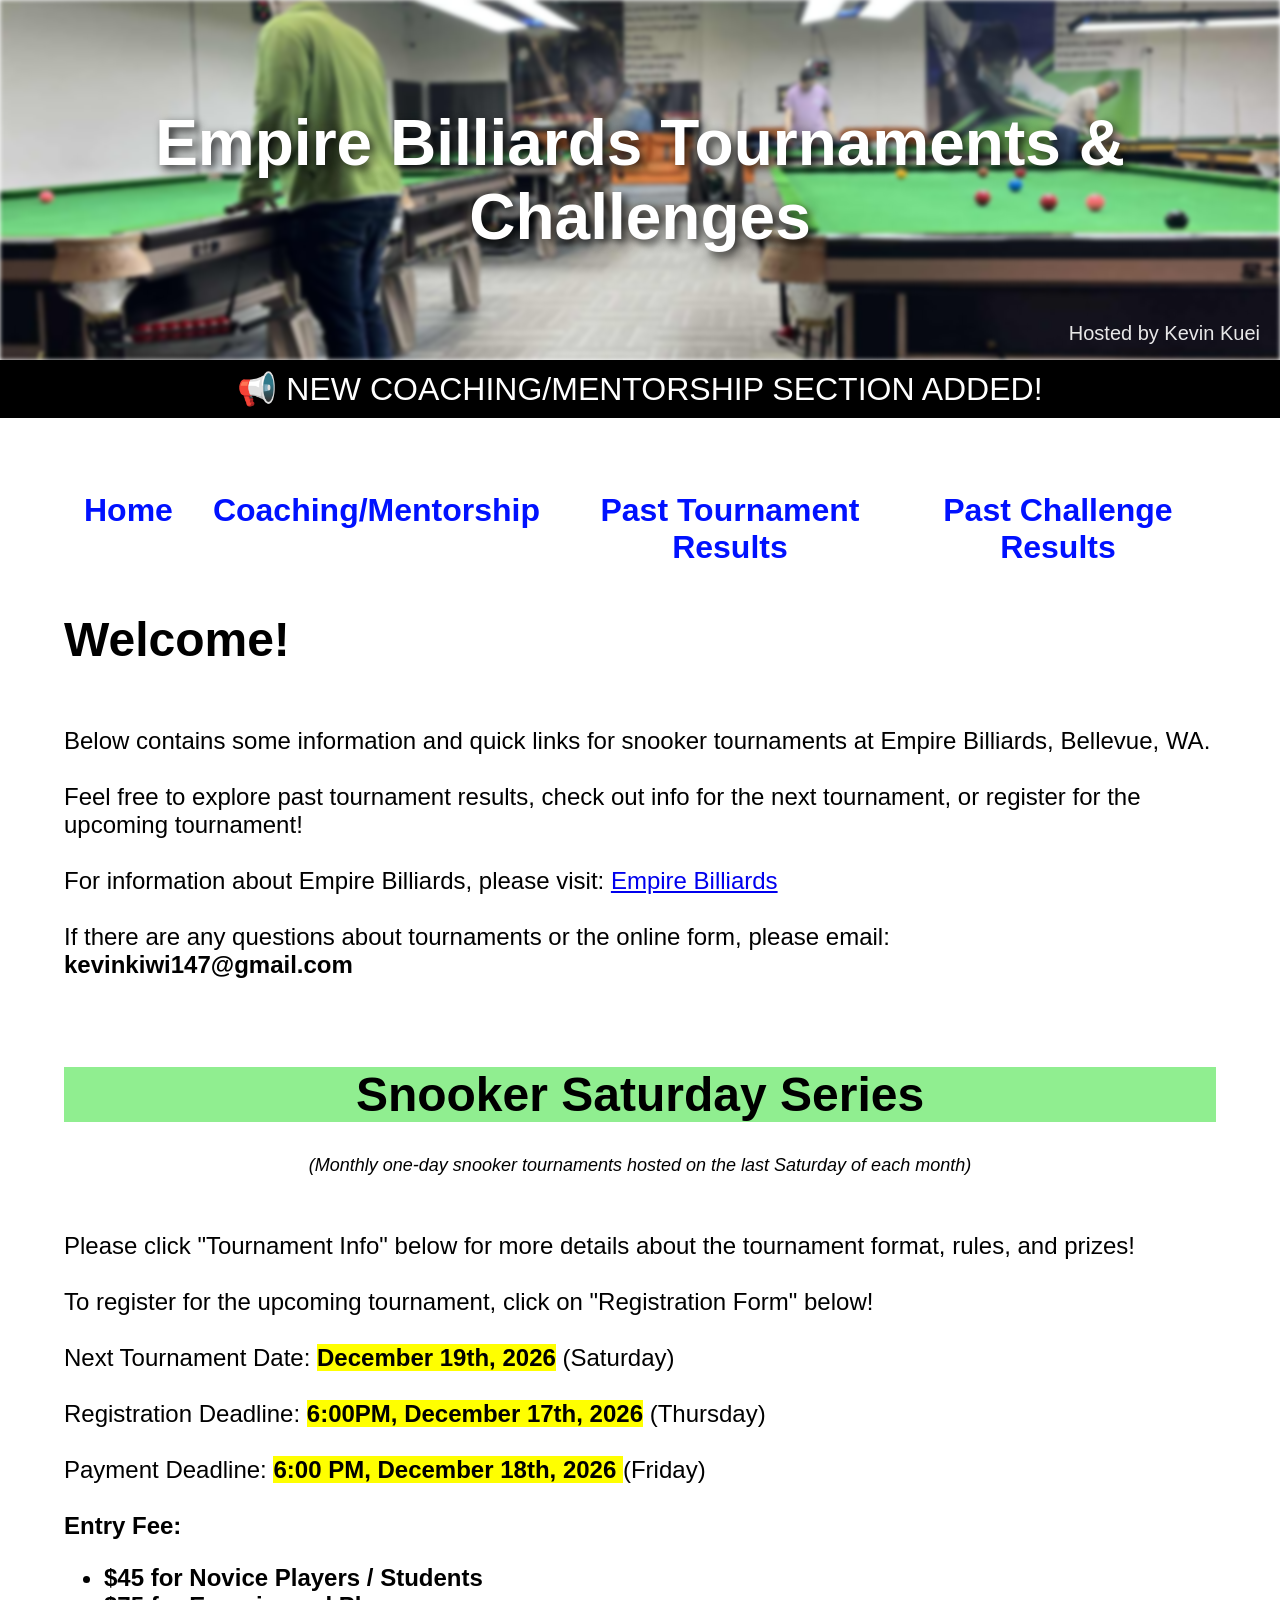
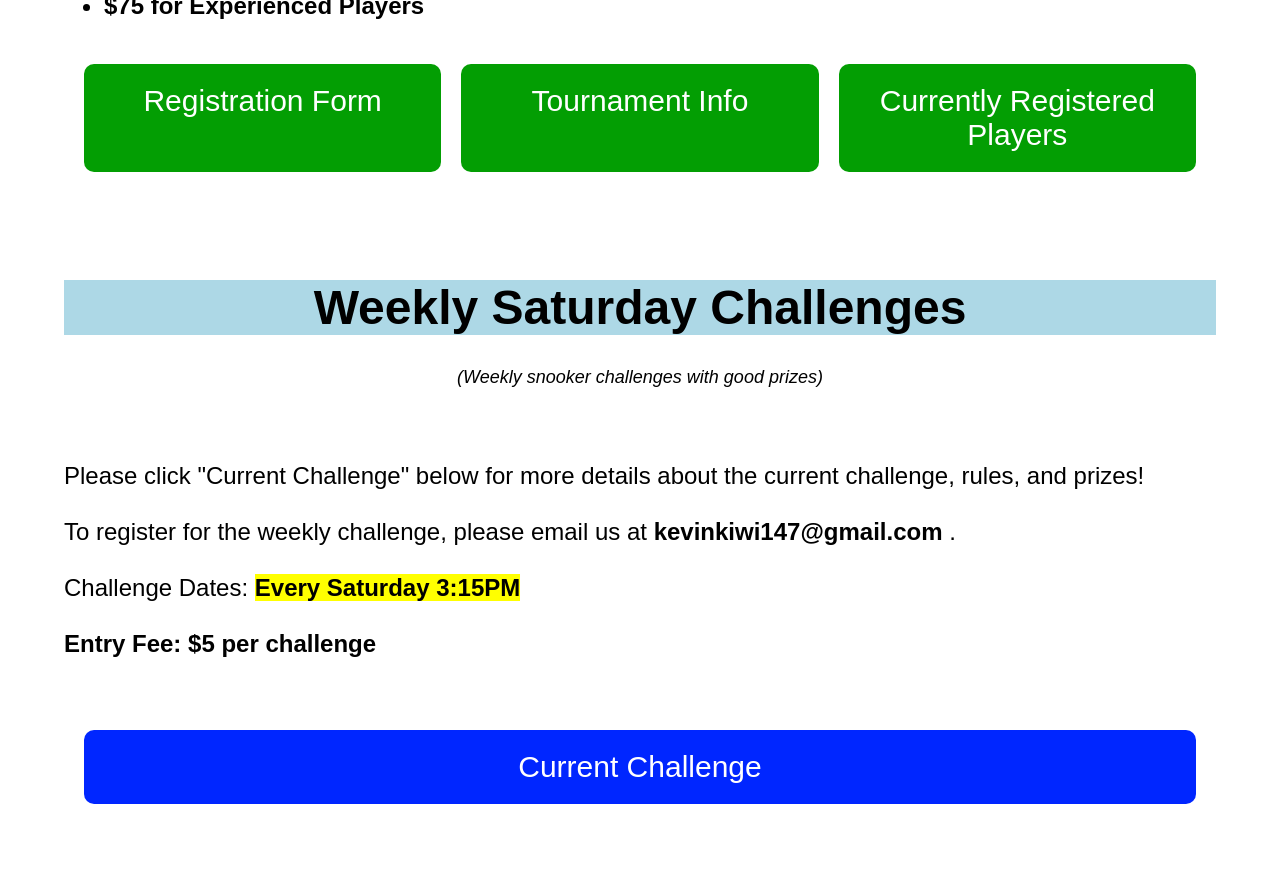
<file: index.html>
<!DOCTYPE html>
<html>
  <head>
    <title>EB Snooker Tournaments</title>
    <link rel="stylesheet" href="style.css">
    <meta name="viewport" content="width=device-width, initial-scale=1.0">
  </head>
  <body>

    <!-- Top Banner -->
    <header>
      <div class="banner-title">
        Empire Billiards Tournaments & Challenges
      </div>
      
      <div class="banner-host">
        Hosted by Kevin Kuei
      </div>
    </header>
    
    <div class="announcement-bar">
      <div class="announcement-text">
        📢 NEW COACHING/MENTORSHIP SECTION ADDED!
      </div>
    </div>

    <!-- Main Content -->
    <div class="container">

      <nav class="navbar">
        <ul>
          <li><a href="#home" onclick="showSection('tournament-page'); return false;">Home</a></li>
          <li><a href="#coaching" onclick="showSection('coaching-page'); return false;">Coaching/Mentorship</a></li>
          <li><a href="Tournament_results.html" target="_blank">Past Tournament Results</a></li>
          <li><a href="Challenge_results.html" target="_blank">Past Challenge Results</a></li>
        </ul>
      </nav>

      <!------------------------------------ this shows the tournament section information      ------------------------------------>
      <div id="tournament-page" class="page-section">
        <h1>Welcome!</h1>
        <p>
          <br> Below contains some information and quick links for snooker tournaments at Empire Billiards, Bellevue, WA.
          <br> <br> Feel free to explore past tournament results, 
              check out info for the next tournament, 
              or register for the upcoming tournament!
              <br> <br> 
              For information about Empire Billiards, please visit: 
              <a href="http://empirebilliard.com/home" target="_blank">Empire Billiards</a>

            <br> <br> If there are any questions about tournaments or the online form, please email:
            <br> <b> kevinkiwi147@gmail.com </b>
            <br>
              
          <br> <br>

          <div style="text-align:center;">
              <h1 style="background-color: lightgreen;">Snooker Saturday Series</h1>

              <div style="font-size:18px; font-style:italic;">
                  (Monthly one-day snooker tournaments hosted on the last Saturday of each month)
              </div>
          </div>
            <br> <br>
            Please click "Tournament Info" below for more details about the tournament format, rules, and prizes! <br> <br>
            To register for the upcoming tournament, click on "Registration Form" below! <br> <br>
            Next Tournament Date: <span style="background-color: rgb(255, 255, 0); font-weight: bold;"> December 19th, 2026</span> (Saturday) <br> <br>
            Registration Deadline: <span style="background-color: rgb(255, 255, 0); font-weight: bold;"> 6:00PM, December 17th, 2026</span> (Thursday) <br> <br>
            Payment Deadline: <span style="background-color: rgb(255, 255, 0); font-weight: bold;"> 6:00 PM, December 18th, 2026 </span>  (Friday) <br> <br>
          <b> 
            Entry Fee:
            <ul>
              <li>$45 for Novice Players / Students</li>
              <li>$75 for Experienced Players</li>
            </ul>
          </b>
    
        </p>

        <!-- Dashboard Cards -->
        <div class="dashboard">

          <a href="https://docs.google.com/forms/d/e/1FAIpQLSeC60blwWqFehuJXEVZzeG8dT7B3pUmzld932AZWtW4gULBUQ/viewform?usp=header" target="_blank" class="dashboard-card">
            <span>Registration Form</span>
          </a>
        
          <a href="Tournament PDFs/EB 202612 Tournament.pdf" target="_blank" class="dashboard-card">
            <span>Tournament Info</span>
          </a>

          <a href="Players_List.html" target="_blank" class="dashboard-card">
            <span>Currently Registered Players</span>
          </a>          

        </div>
              
          <br> <br>

          <h1 style="text-align:center; background-color: lightblue;"> Weekly Saturday Challenges</h1>
          
            <p style="text-align:center; font-size:18px; font-style:italic;">
              (Weekly snooker challenges with good prizes)
            </p>
            <br> <br>
            Please click "Current Challenge" below for more details about the current challenge, rules, and prizes! <br> <br>
            To register for the weekly challenge, please email us at <b> kevinkiwi147@gmail.com </b>. <br> <br>
            Challenge Dates: <span style="background-color: rgb(255, 255, 0); font-weight: bold;">Every Saturday 3:15PM</span> <br> <br>
          <b>
            Entry Fee: $5 per challenge <br> <br>
          </b>
    
        </p>

        <!-- Dashboard Cards -->
        <div class="dashboard">

          <!-- <a href="https://docs.google.com/forms/d/e/1FAIpQLScUt2-KvNCs28IYJjomg9hEXDtObsc4cl0AjAU7Zcz6UHvrUg/viewform?usp=publish-editor" target="_blank" class="challenge-card">
            <span>Registration Form </span> 
          </a> -->
        
          <a href="Challenge PDFs/Snooker Challenge.pdf" target="_blank" class="challenge-card">
            <span>Current Challenge</span>
          </a>

        </div>

    
      </div>  


      <!------------------------------------ this shows the coaching page section  ------------------------------------>
      <div id="coaching-page" class="page-section" style="display: none;">
        <h1>Coaching</h1>
        
        <em>
          <div class="rounded-border-box">
          Ronnie O'Sullivan trusts Nic Barrow's coaching... 
            why don't you see what Nic has to say about your game? The Beat Your Highest Break Community will help you 
            'GO From Where You Are... To Where You Want To BE' <br> -- Nic Barrow
          </div>
        </em>

        <p>
          Nic Barrow is a professional snooker coach and the founder of the snooker gym. 
          He has coached many players, including top professionals like Ronnie O'Sullivan and Ding Junhui, 
          and has a wealth of experience in helping players improve their game.

          <br> <br>
          If interested in in-person or distance coaching with Nic Barrow, please visit the following link:
          <a href="https://www.thesnookergym.com" target="_blank">Snooker Gym</a>

          <br> <br>
          If time and commitment is limited, Nic Barrow also has an online snooker community called "Beat Your Highest Break Club" (BYHB) linked here: 
          <a href="https://www.thesnookergym.com/beat-your-highest-break-club" target="_blank"> BYHB </a> <br>
          that includes a library of snooker training videos, drills, and monthly meetings on a monthly/yearly subscription basis at a lower price.
          <br> <br>

          Short video of Nic Barrow coaching Ronnie O'Sullivan at the top of this page from the Snooker Gym: <br>
          <a href="https://www.youtube.com/watch?v=nJRZqaNYM2o" target="_blank">Youtube Video</a>
        </p>

        <h1>Mentorship</h1>

        <p>
          If professional coaching is not an option, 
          I am also available for mentorship and guidance for players who want to improve their game.
          Whether you’re stuck on a scoring plateau, 
          battling inconsistent cueing, or just wanting to make your time at the table more enjoyable, 
          let’s work on it together through 1-on-1 Snooker Mentorship & Game Optimization. 
          The goal is to help you understand more about your game and identify areas for improvement. <br><br>
          
          It is important to note that I am not a professional coach, 
          but do have experience in playing and have a decent understanding of the game.
          I can provide guidance solely based on my knowledge and experience. <br><br>

          Sessions run for a focused, 45-minute block at a standard rate of <strong>$40</strong>
          (with a full-hour session for the first session to assess skill level), and table time will be paid by the player as well.
          If you want a friendly sparring partner to help analyze your play and boost your break-building confidence, 
          catch me around the hall or reach out to me at <b> kevinkiwi147@gmail.com </b> for more details, thank you!
        </p>

        <p>
          Photo of Nic Barrow (left) and Kevin Kuei (right) at Empire Billiards, May of 2026:
          <br>
          <img src="Images/202605 Kevin Nic.jpg" alt="Photo of me and Nic Barrow at Empire Billiards, May of 2026" style="max-width:60%; height:auto;">
        </p>
      </div>

    </div>



    <script>
      function showSection(sectionId) {
        // 1. Hide all page sections
        var sections = document.querySelectorAll('.page-section');
        sections.forEach(function(section) {
          section.style.display = 'none';
        });
        
        // 2. Show the specific section that was clicked
        document.getElementById(sectionId).style.display = 'block';
      }
    </script>


  </body>
</html>
</file>
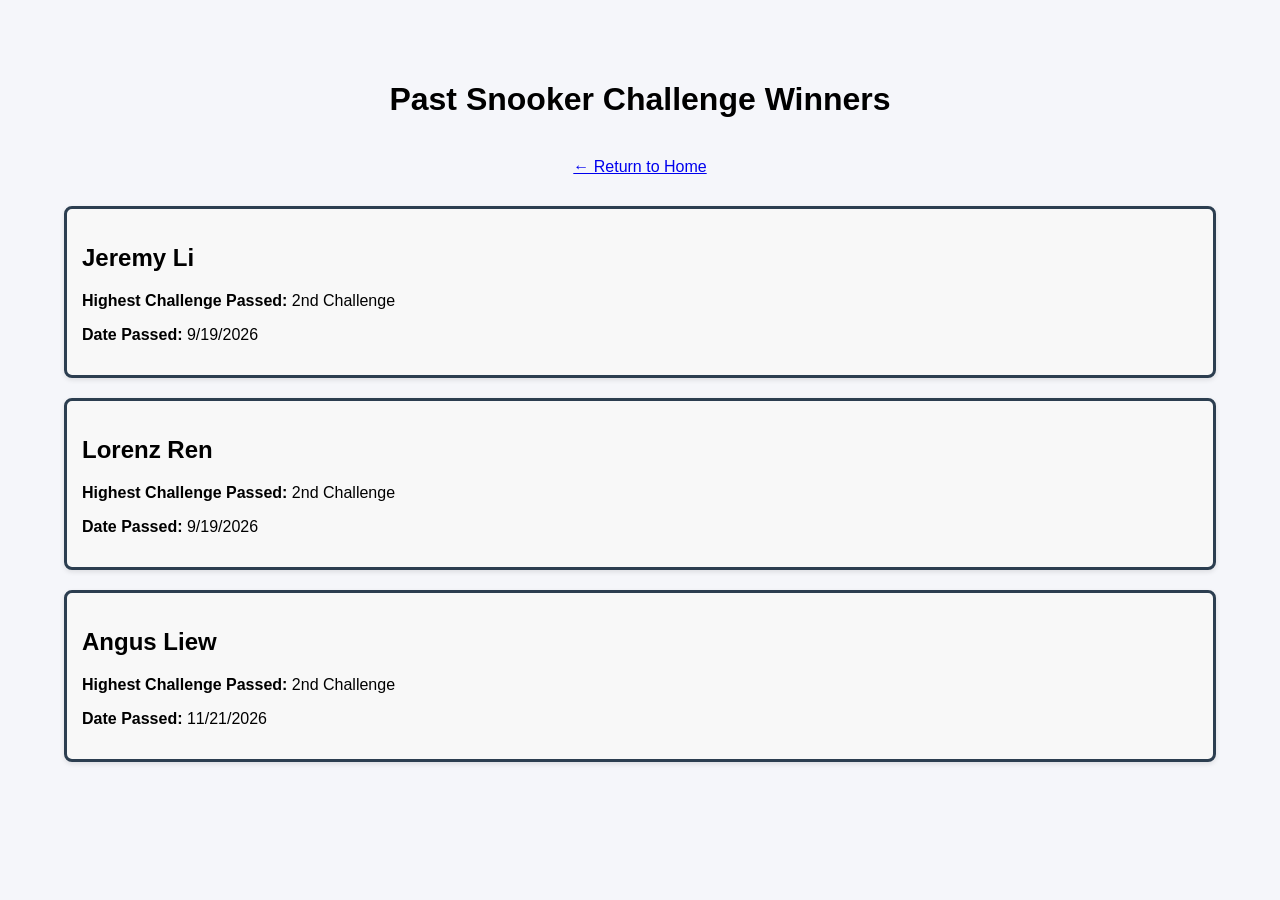
<file: Challenge_results.html>
<!DOCTYPE html>
<html>
  <head>
    <title>Past Challenge Results</title>

    <style>
      body {
        margin: 0;
        font-family: Arial, sans-serif;
        background-color: #f5f6fa;
      }

      /* Page container */
      .container {
        max-width: 90%;
        margin: 40px auto;
        padding: 20px;
      }

      h1 {
        text-align: center;
        margin-bottom: 40px;
      }

      .result-card {
        display: flex;               /* horizontal layout */
        justify-content: space-between;
        align-items: center;         /* vertical alignment */
        background-color: #f8f8f8;
        padding: 15px;
        margin-bottom: 20px;
        border-radius: 8px;
        box-shadow: 0 2px 5px rgba(0,0,0,0.1);
        border: 3px solid #2c3e50; 
      }

      .card-text {
        flex: 1;                     /* take remaining space */
      }

      .card-image img {
        max-width: 640px;            /* adjust as needed */
        max-height: 640px;
        border-radius: 4px;
        margin-left: 20px;           /* space between text and image */
      }
      /* Back link */
      .back-link {
        display: block;
        margin-top: 30px;
        margin-bottom: 30px;
        text-align: center;
      }
    </style>
  </head>

  <body>
    <div class="container">
      <h1>Past Snooker Challenge Winners</h1>

      <a class="back-link" href="index.html">← Return to Home</a>

      <div class="result-card">
        <div class="card-text">
          <h2>Jeremy Li</h2>
          <p><strong>Highest Challenge Passed: </strong> 2nd Challenge </p>
          <p><strong>Date Passed: </strong> 9/19/2026 </p>
        </div>      
      </div>

      <div class="result-card">
        <div class="card-text">
          <h2>Lorenz Ren</h2>
          <p><strong>Highest Challenge Passed: </strong> 2nd Challenge </p>
          <p><strong>Date Passed: </strong> 9/19/2026 </p>
        </div>      
      </div>      

      <div class="result-card">
        <div class="card-text">
          <h2>Angus Liew</h2>
          <p><strong>Highest Challenge Passed: </strong> 2nd Challenge </p>
          <p><strong>Date Passed: </strong> 11/21/2026 </p>
        </div>      
      </div>      
      
      <!-- Additional result-cards can be added when there are winners-->

    </div>
  </body>
</html>
</file>
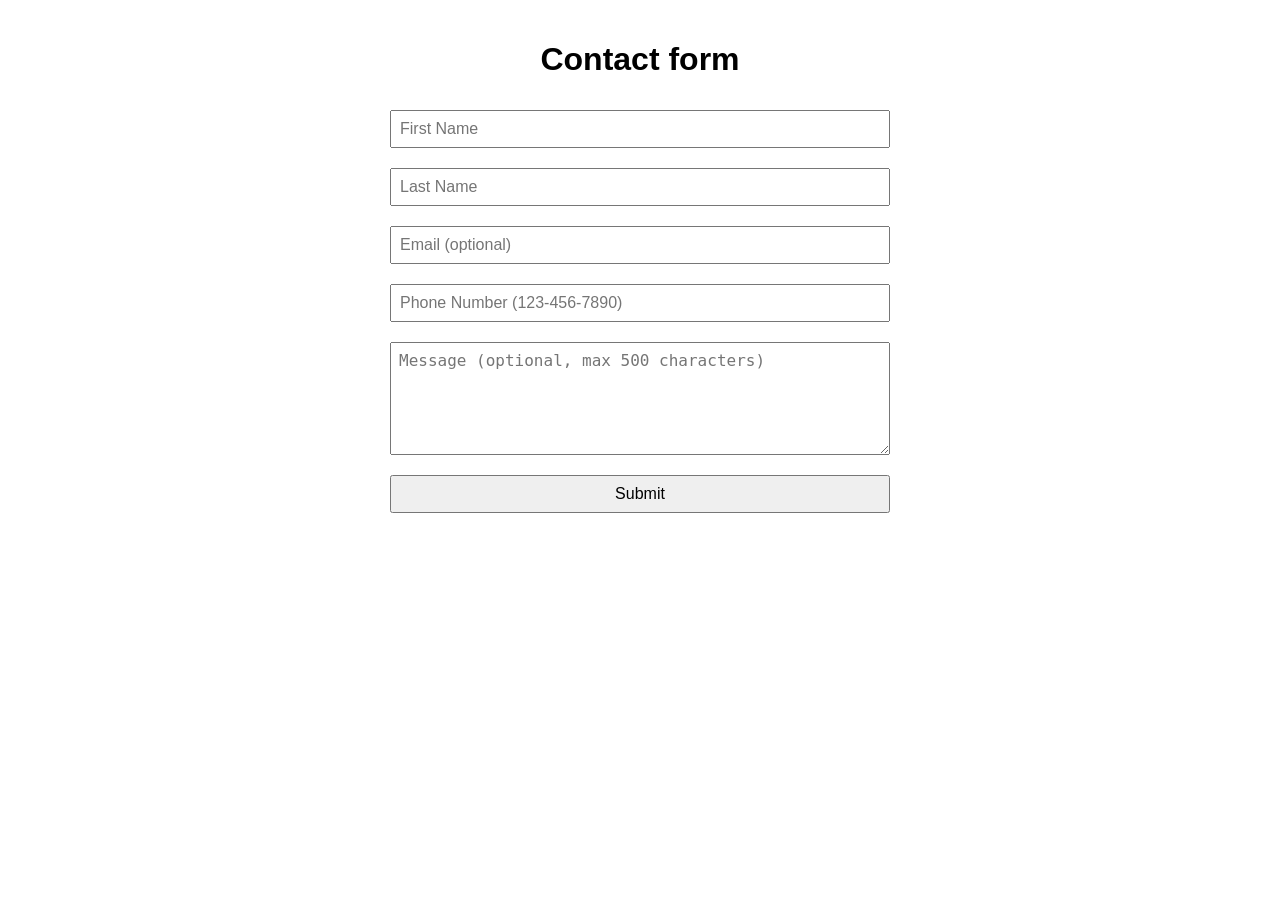
<file: contact.html>
<!DOCTYPE html>
<html>
<head>
  <title>Snooker Tournament Registration</title>
  <style>
    body {
      font-family: Arial, sans-serif;
      padding: 20px;
      max-width: 500px;
      margin: auto;
    }

    h1 {
      text-align: center;
    }

    form {
      display: flex;
      flex-direction: column;
    }

    input, textarea, button {
      margin: 10px 0;
      padding: 8px;
      font-size: 16px;
    }

    textarea {
      resize: vertical;
    }

    #successMessage {
      background-color: #d4edda;
      color: #155724;
      border: 1px solid #c3e6cb;
      padding: 10px;
      margin-bottom: 15px;
      display: none;
      text-align: center;
    }

    .error {
      color: red;
      font-size: 14px;
      display: none;
    }
  </style>
</head>
<body>

  <h1>Contact form</h1>

  <div id="successMessage">
    Form submitted successfully!`
  </div>

  <form
    action="https://formsubmit.co/youremail@gmail.com"
    method="POST"
    onsubmit="return handleSubmit()"
  >

    <!-- First & Last Name -->
    <input type="text" name="first_name" placeholder="First Name" required>
    <input type="text" name="last_name" placeholder="Last Name" required>

    <!-- Email (optional) -->
    <input type="email" name="email" placeholder="Email (optional)">

    <!-- Phone -->
    <input
      type="tel"
      id="phone"
      name="phone"
      placeholder="Phone Number (123-456-7890)"
      required
      pattern="[0-9]{3}-[0-9]{3}-[0-9]{4}"
      title="Please enter phone number as 123-456-7890"
    >
    <div id="phoneError" class="error">
      Please enter a valid 10-digit phone number.
    </div>

    <!-- Message -->
    <textarea
      name="message"
      placeholder="Message (optional, max 500 characters)"
      maxlength="500"
      rows="5"
    ></textarea>

    <!-- Redirect on success -->
    <input type="hidden" name="_next"
      value="https://kevinkuei-1226.github.io/EB_Snooker_Tournaments/register.html?success=true">

    <input type="hidden" name="_captcha" value="false">

    <button type="submit">Submit</button>
  </form>

  <script>
    const phoneInput = document.getElementById("phone");
    const phoneError = document.getElementById("phoneError");

    // Auto-format phone number
    phoneInput.addEventListener("input", function () {
      let digits = phoneInput.value.replace(/\D/g, "").slice(0, 10);

      if (digits.length > 6) {
        phoneInput.value =
          digits.slice(0, 3) + "-" +
          digits.slice(3, 6) + "-" +
          digits.slice(6);
      } else if (digits.length > 3) {
        phoneInput.value =
          digits.slice(0, 3) + "-" +
          digits.slice(3);
      } else {
        phoneInput.value = digits;
      }
    });

    function handleSubmit() {
      const digits = phoneInput.value.replace(/\D/g, "");

      if (digits.length !== 10) {
        phoneError.style.display = "block";
        return false;
      }

      phoneError.style.display = "none";

      alert("Thank you for contacting us! We will get back to you shortly through phone or email.");
      return true;
    }

    // Show success message if redirected
    const urlParams = new URLSearchParams(window.location.search);
    if (urlParams.get("success") === "true") {
      document.getElementById("successMessage").style.display = "block";
    }
  </script>

</body>
</html>
</file>
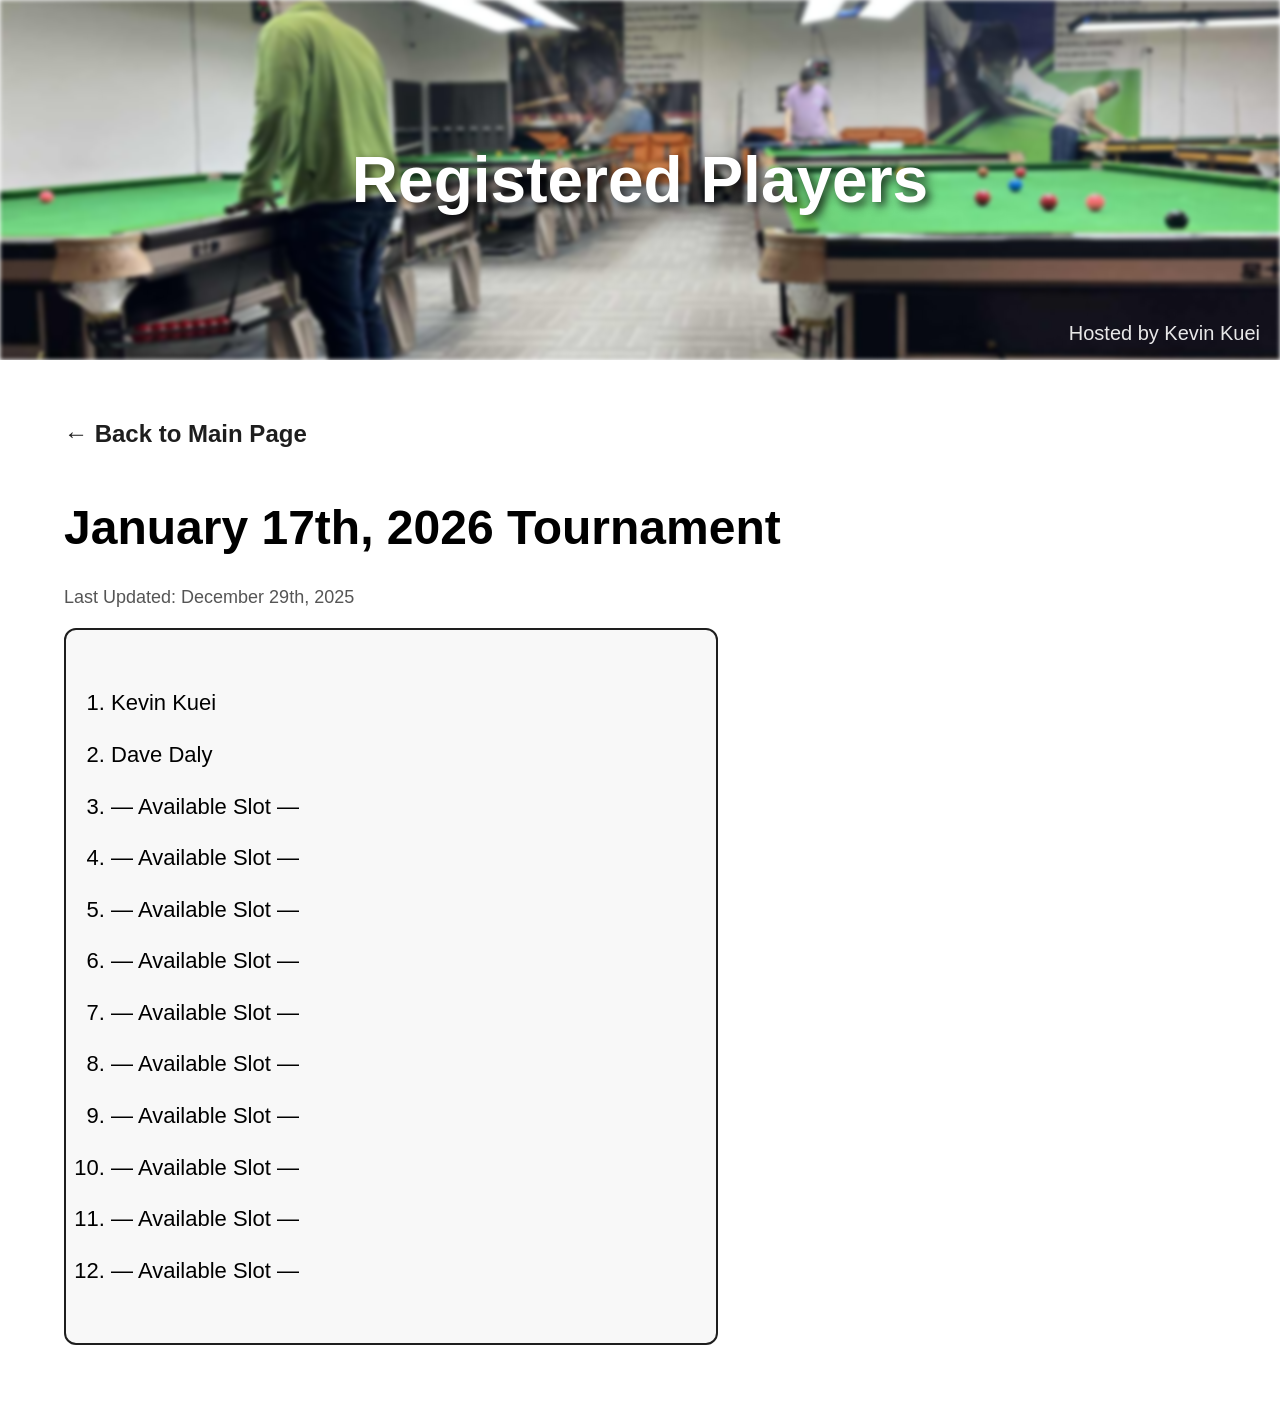
<file: Current_Player_List.html>
<!DOCTYPE html>
<html>
<head>
  <title>Registered Players</title>
  <link rel="stylesheet" href="style.css">
  <meta name="viewport" content="width=device-width, initial-scale=1.0">
</head>
<body>

  <!-- Top Banner -->
  <header>
    <div class="banner-title">
      Registered Players
    </div>
    <div class="banner-host">
      Hosted by Kevin Kuei
    </div>
  </header>

  <div class="container">

    <a href="index.html" class="back-link">← Back to Main Page</a>

    <h1>January 17th, 2026 Tournament</h1>
    <p class="subtitle">
      Last Updated: December 29th, 2025 
    </p>

    <!-- Players List -->
    <div class="players-card">
      <ol class="players-list">
        <li>Kevin Kuei</li>
        <li>Dave Daly</li>
        <li>— Available Slot —</li>
        <li>— Available Slot —</li>
        <li>— Available Slot —</li>
        <li>— Available Slot —</li>
        <li>— Available Slot —</li>
        <li>— Available Slot —</li>
        <li>— Available Slot —</li>
        <li>— Available Slot —</li>
        <li>— Available Slot —</li>
        <li>— Available Slot —</li>
      </ol>
    </div>

  </div>

</body>
</html>
</file>
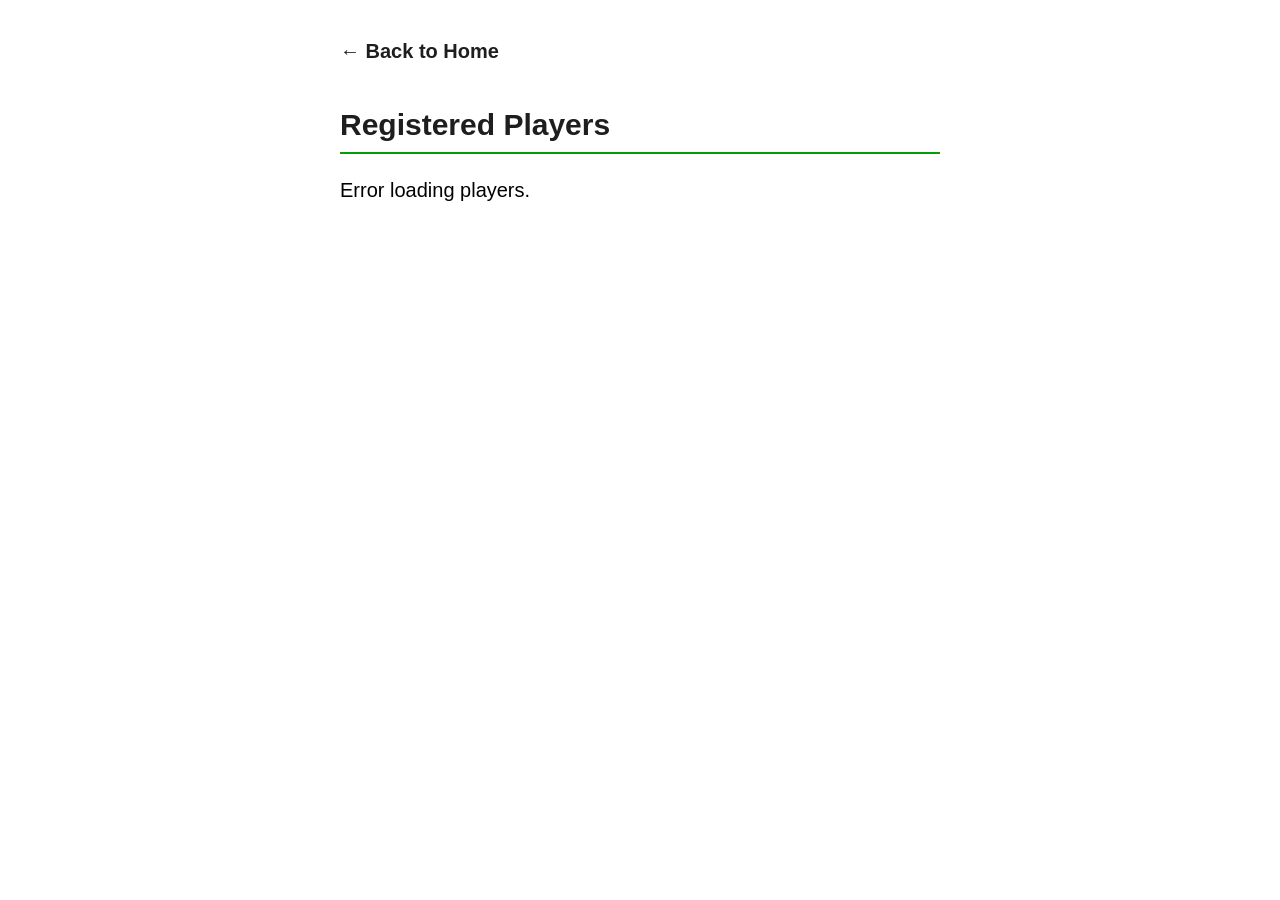
<file: Players_List.html>
<!DOCTYPE html>
<html lang="en">
<head>
    <meta charset="UTF-8">
    <meta name="viewport" content="width=device-width, initial-scale=1.0">
    <title>Registered Players</title>
    <link rel="stylesheet" href="style.css"> 
    <style>
        /* Simple, clean inline styling just for this page */
        body {
            font-family: Arial, sans-serif;
            padding: 40px;
            max-width: 600px;
            margin: 0 auto;
            font-size: 20px;
        }
        h2 {
            color: #1e1e1e;
            border-bottom: 2px solid #039e03;
            padding-bottom: 10px;
        }
        .player-line {
            margin: 12px 0;
            padding: 5px 0;
            border-bottom: 1px dashed #ddd; /* Adds a clean separator line between players */
        }
    </style>
</head>
<body>

    <a href="index.html" class="back-link">← Back to Home</a>

    <h2>Registered Players</h2>
    
    <div id="player-container">
        <p>Loading players...</p>
    </div>

    <script>
      // 1. Keep your same Google Web App URL here
      const API_URL = 'https://script.google.com/macros/s/AKfycbz90-tiSmobuWXxdoppLY7Nsoa9ldZCdvrX0Oq-8tQIXfQQZoLU2GjtuZU7JzIEjKg6WA/exec'; 

      async function loadPlayers() {
        try {
          const response = await fetch(API_URL);
          const players = await response.json(); 
          
          const container = document.getElementById('player-container');
          container.innerHTML = ''; // Clears out the "Loading..." message

          if (players.length === 0) {
            container.innerHTML = '<p>No players registered yet.</p>';
            return;
          }

          // 2. Loop through and create a clean line for each player
          players.forEach(player => {
            const p = document.createElement('p');
            p.className = 'player-line';
            p.textContent = player;
            container.appendChild(p);
          });

        } catch (error) {
          console.error('Error loading players:', error);
          document.getElementById('player-container').innerHTML = '<p>Error loading players.</p>';
        }
      }

      window.onload = loadPlayers;
    </script>

</body>
</html>
</file>
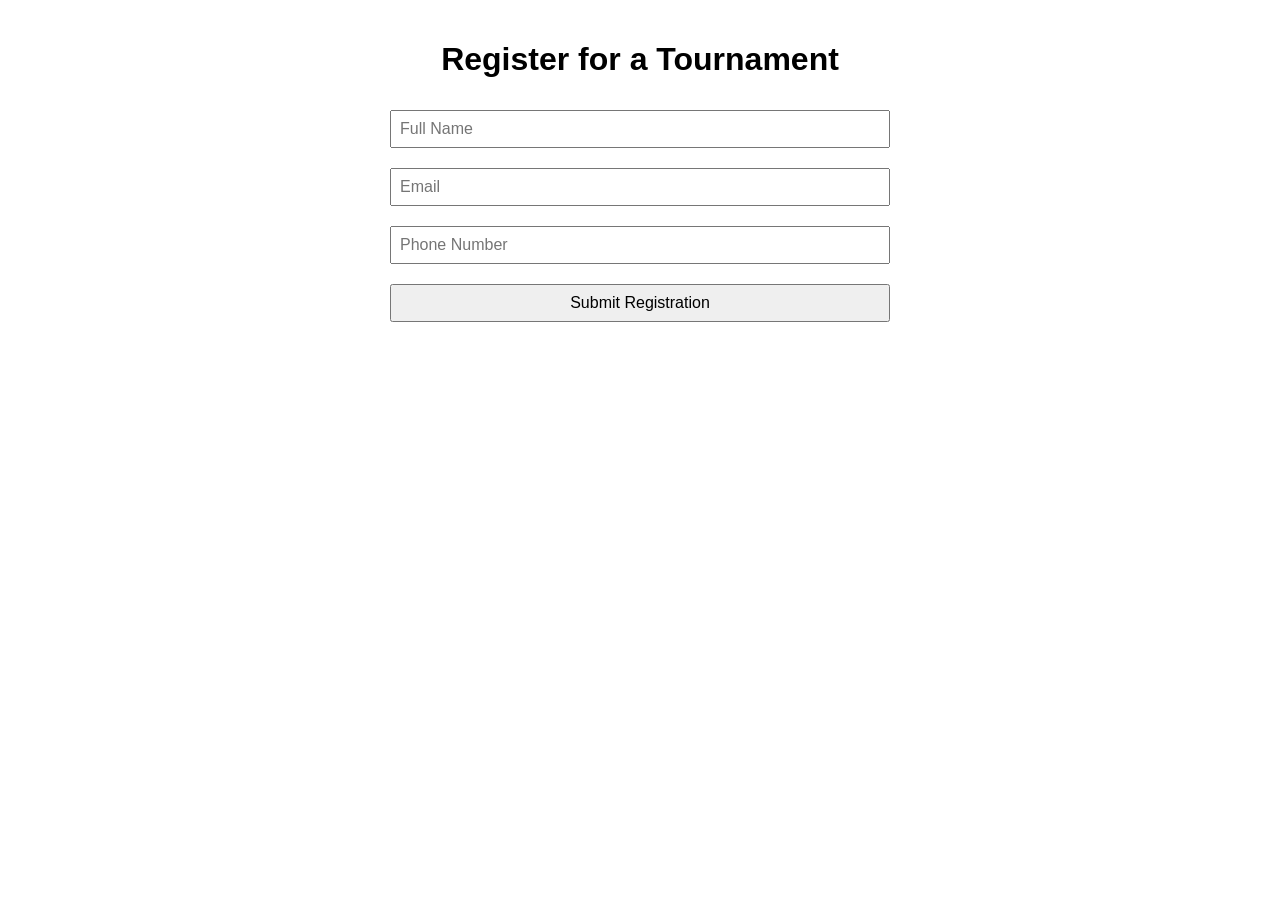
<file: register.html>
<!DOCTYPE html>
<html>
<head>
  <title>Snooker Tournament Registration</title>
  <style>
    body {
      font-family: Arial, sans-serif;
      padding: 20px;
      max-width: 500px;
      margin: auto;
    }
    h1 {
      text-align: center;
    }
    form {
      display: flex;
      flex-direction: column;
    }
    input, button {
      margin: 10px 0;
      padding: 8px;
      font-size: 16px;
    }
    #successMessage {
      background-color: #d4edda;
      color: #155724;
      border: 1px solid #c3e6cb;
      padding: 10px;
      margin-bottom: 15px;
      display: none; /* hidden by default */
      text-align: center;
    }
  </style>
</head>
<body>
  <h1>Register for a Tournament</h1>

  <div id="successMessage">Registration submitted successfully!</div>

  <form action="https://formsubmit.co/k0e9v2i6n0000@gmail.com" method="POST">
    <input type="text" name="name" placeholder="Full Name" required>
    <input type="email" name="email" placeholder="Email" required>
    <input type="tel" name="phone" placeholder="Phone Number" required>
    
    <!-- Redirect back to this page with success=true -->
    <input type="hidden" name="_next" value="https://kevinkuei-1226.github.io/EB_Snooker_Tournaments/register.html?success=true">
    
    <!-- Disable captcha -->
    <input type="hidden" name="_captcha" value="false">
    
    <button type="submit">Submit Registration</button>
  </form>

  <script>
    // Check if the URL has ?success=true
    const urlParams = new URLSearchParams(window.location.search);
    if(urlParams.get('success') === 'true'){
      document.getElementById('successMessage').style.display = 'block';
    }
  </script>
</body>
</html>
</file>
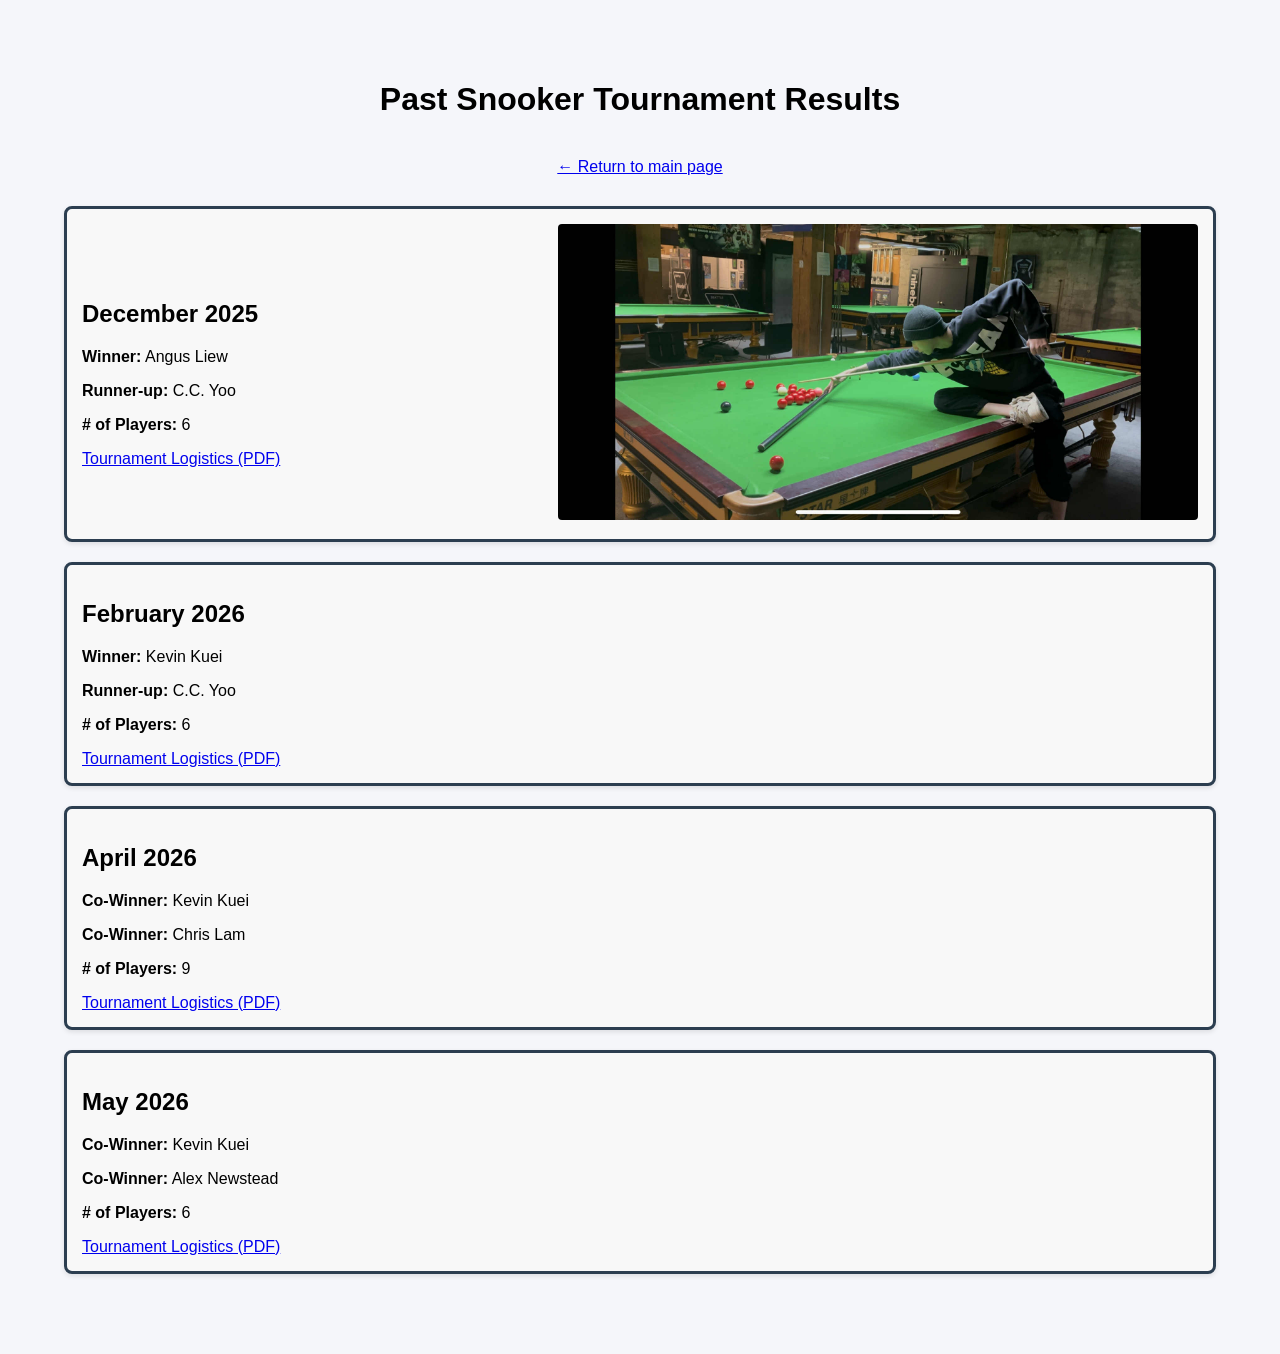
<file: results.html>
<!DOCTYPE html>
<html>
  <head>
    <title>Past Tournament Results</title>

    <style>
      body {
        margin: 0;
        font-family: Arial, sans-serif;
        background-color: #f5f6fa;
      }

      /* Page container */
      .container {
        max-width: 90%;
        margin: 40px auto;
        padding: 20px;
      }

      h1 {
        text-align: center;
        margin-bottom: 40px;
      }

      .result-card {
        display: flex;               /* horizontal layout */
        justify-content: space-between;
        align-items: center;         /* vertical alignment */
        background-color: #f8f8f8;
        padding: 15px;
        margin-bottom: 20px;
        border-radius: 8px;
        box-shadow: 0 2px 5px rgba(0,0,0,0.1);
        border: 3px solid #2c3e50; 
      }

      .card-text {
        flex: 1;                     /* take remaining space */
      }

      .card-image img {
        max-width: 640px;            /* adjust as needed */
        max-height: 640px;
        border-radius: 4px;
        margin-left: 20px;           /* space between text and image */
      }
      /* Back link */
      .back-link {
        display: block;
        margin-top: 30px;
        margin-bottom: 30px;
        text-align: center;
      }
    </style>
  </head>

  <body>
    <div class="container">
      <h1>Past Snooker Tournament Results</h1>

      <a class="back-link" href="index.html">← Return to main page</a>

      <div class="result-card">
        <div class="card-text">
          <h2>December 2025</h2>
          <p><strong>Winner:</strong> Angus Liew </p>
          <p><strong>Runner-up:</strong> C.C. Yoo </p>
          <p><strong># of Players:</strong> 6 </p>
          

            <a href="Tournament PDFs/EB 202512 Tournament.pdf" target="_blank">
              Tournament Logistics (PDF)
            </a>
        </div>
        <div class="card-image">
          <img src="Images/Angus Random.jpg" alt="Winner Photo" />
        </div>
      </div>
      
      <div class="result-card">
        <div class="card-text">
          <h2>February 2026</h2>
          <p><strong>Winner:</strong> Kevin Kuei </p>
          <p><strong>Runner-up:</strong> C.C. Yoo </p>
          <p><strong># of Players:</strong> 6 </p>

            <a href="Tournament PDFs/EB 202602 Tournament.pdf" target="_blank">
              Tournament Logistics (PDF)
            </a>
        </div>
      </div>

      <div class="result-card">
        <div class="card-text">
          <h2>April 2026</h2>
          <p><strong>Co-Winner:</strong> Kevin Kuei </p>
          <p><strong>Co-Winner:</strong> Chris Lam</p>
          <p><strong># of Players:</strong> 9 </p>

            <a href="Tournament PDFs/EB 202604 Tournament.pdf" target="_blank">
              Tournament Logistics (PDF)
            </a>
        </div>
      </div>

      <div class="result-card">
        <div class="card-text">
          <h2>May 2026</h2>
          <p><strong>Co-Winner:</strong> Kevin Kuei </p>
          <p><strong>Co-Winner:</strong> Alex Newstead</p>
          <p><strong># of Players:</strong> 6 </p>

            <a href="Tournament PDFs/EB 202605 Tournament.pdf" target="_blank">
              Tournament Logistics (PDF)
            </a>
        </div>
      </div>
      <!-- Additional result-cards can be added when each tournament ends-->

    </div>
  </body>
</html>
</file>
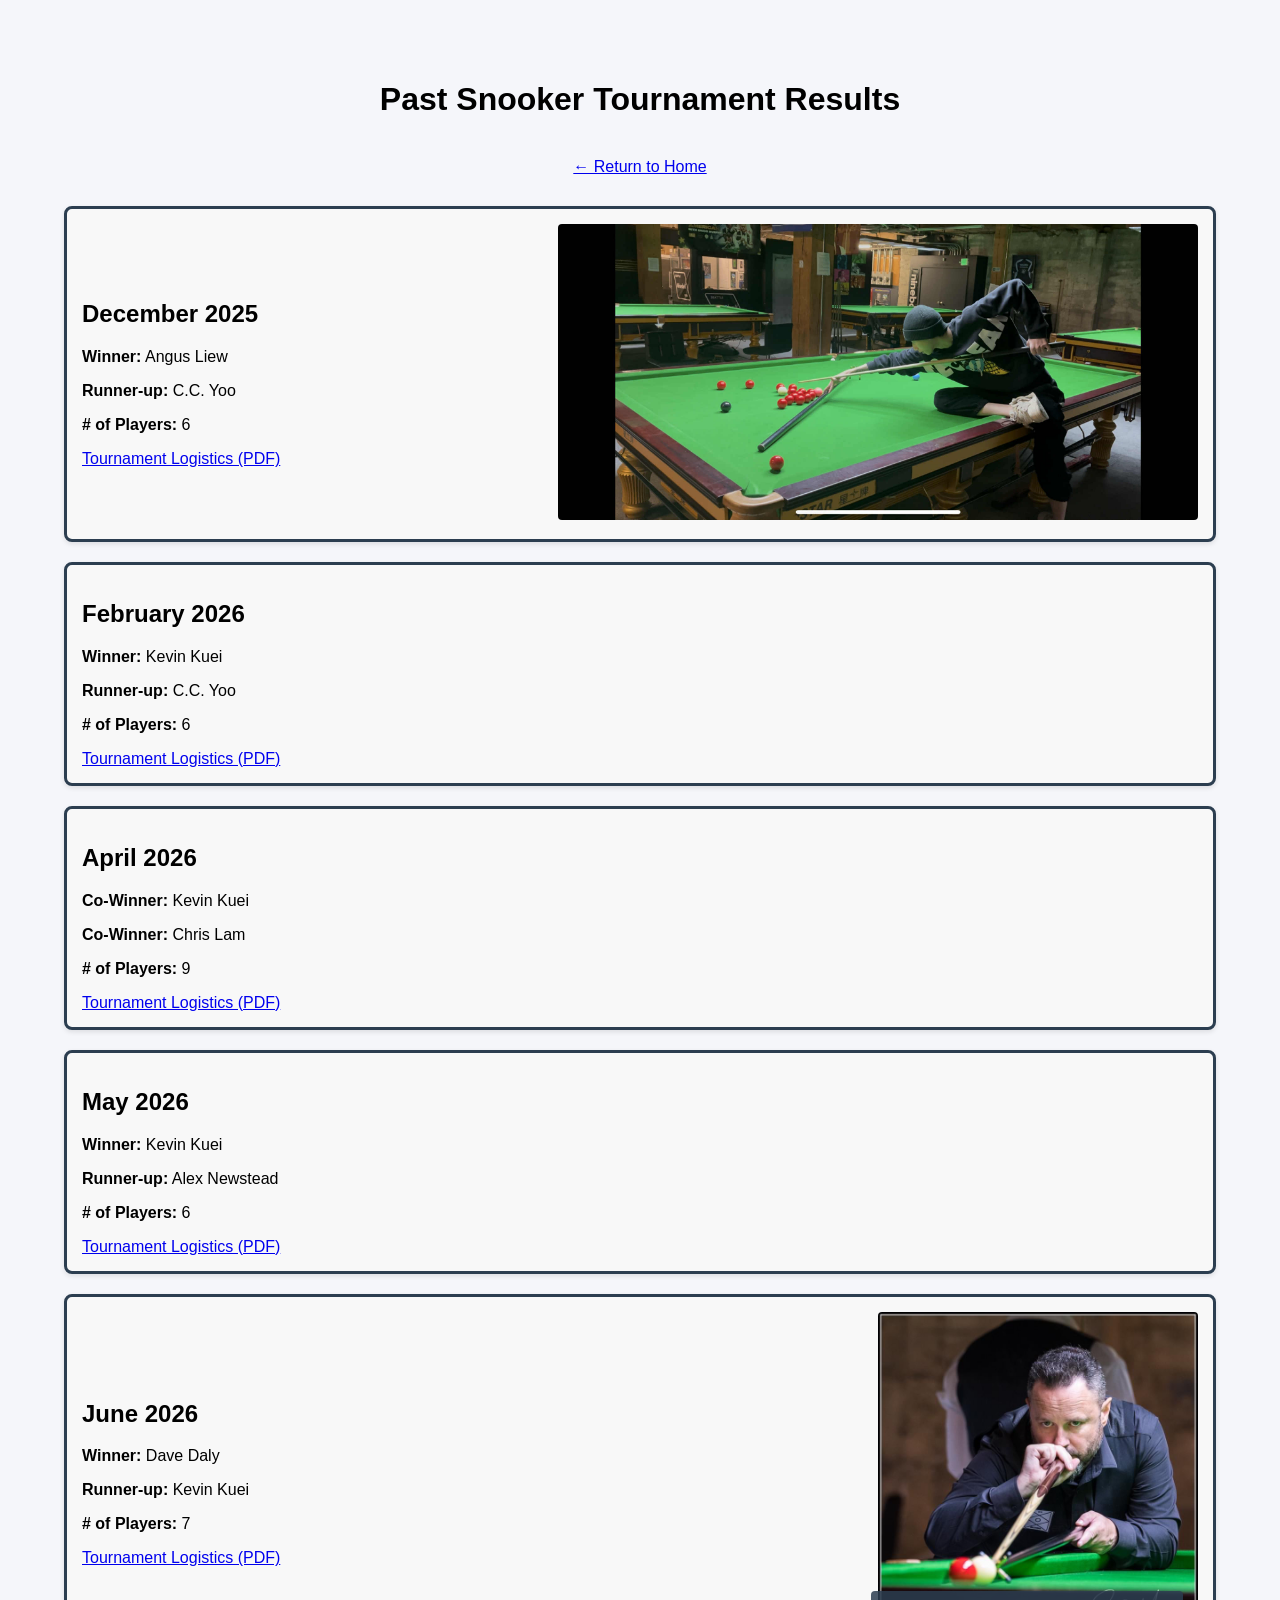
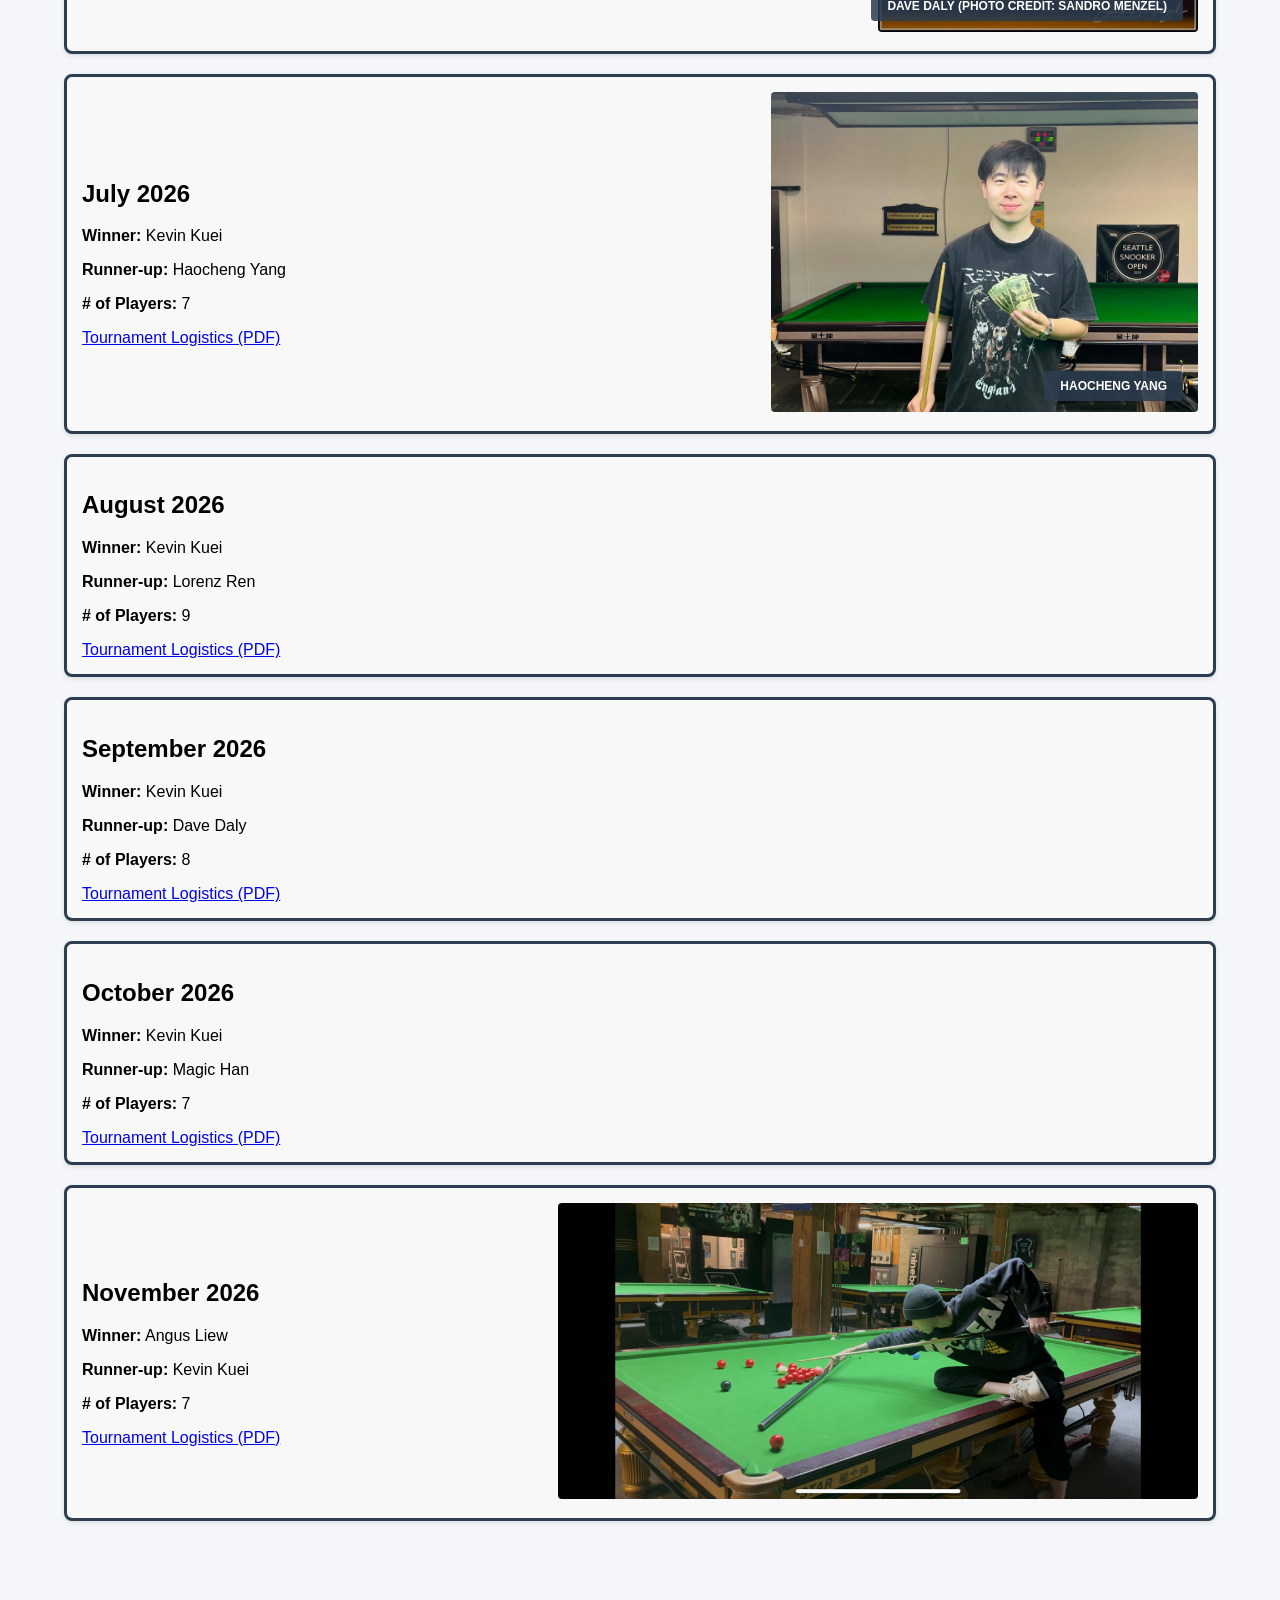
<file: Tournament_results.html>
<!DOCTYPE html>
<html>
  <head>
    <title>Past Tournament Results</title>

    <style>
      body {
        margin: 0;
        font-family: Arial, sans-serif;
        background-color: #f5f6fa;
      }

      /* Page container */
      .container {
        max-width: 90%;
        margin: 40px auto;
        padding: 20px;
      }

      h1 {
        text-align: center;
        margin-bottom: 40px;
      }

      .result-card {
        display: flex;               /* horizontal layout */
        justify-content: space-between;
        align-items: center;         /* vertical alignment */
        background-color: #f8f8f8;
        padding: 15px;
        margin-bottom: 20px;
        border-radius: 8px;
        box-shadow: 0 2px 5px rgba(0,0,0,0.1);
        border: 3px solid #2c3e50; 
      }

      .card-text {
        flex: 1;                     /* take remaining space */
      }

      /* 1. Make the container the 'Anchor' */
      .card-image {
        position: relative; /* This tells the text to stay trapped inside this box */
        display: inline-block; /* Keeps the container the exact size of the image */
      }

      .card-image img {
        max-width: 640px;            /* adjust as needed */
        max-height: 320px;
        border-radius: 4px;
        margin-left: 20px;           /* space between text and image */
      }

      /* 3. The new code that positions the text overlay */
      .image-overlay-text {
        position: absolute;
        
        /* Positioning coordinates (offsets from the edges) */
        bottom: 15px;       /* Keeps it 15px from the bottom edge */
        right: 15px;        /* Keeps it 15px from the right edge */
        
        /* Text & Banner Styling */
        background-color: rgba(44, 62, 80, 0.85); /* Semi-transparent dark slate */
        color: #ffffff;
        padding: 8px 16px;
        font-weight: bold;
        font-size: 12px;
        border-radius: 4px;
        text-transform: uppercase;
        pointer-events: none; /* Allows clicks to go through to the image if needed */
      }


      /* Back link */
      .back-link {
        display: block;
        margin-top: 30px;
        margin-bottom: 30px;
        text-align: center;
      }
    </style>
  </head>

  <body>
    <div class="container">
      <h1>Past Snooker Tournament Results</h1>

      <a class="back-link" href="index.html">← Return to Home</a>

      <div class="result-card">
        <div class="card-text">
          <h2>December 2025</h2>
          <p><strong>Winner:</strong> Angus Liew </p>
          <p><strong>Runner-up:</strong> C.C. Yoo </p>
          <p><strong># of Players:</strong> 6 </p>
          

            <a href="Tournament PDFs/EB 202512 Tournament.pdf" target="_blank">
              Tournament Logistics (PDF)
            </a>
        </div>
        <div class="card-image">
          <img src="Images/Angus Random.jpg" alt="Winner Photo" />
        </div>
      </div>
      
      <div class="result-card">
        <div class="card-text">
          <h2>February 2026</h2>
          <p><strong>Winner:</strong> Kevin Kuei </p>
          <p><strong>Runner-up:</strong> C.C. Yoo </p>
          <p><strong># of Players:</strong> 6 </p>

            <a href="Tournament PDFs/EB 202602 Tournament.pdf" target="_blank">
              Tournament Logistics (PDF)
            </a>
        </div>
      </div>

      <div class="result-card">
        <div class="card-text">
          <h2>April 2026</h2>
          <p><strong>Co-Winner:</strong> Kevin Kuei </p>
          <p><strong>Co-Winner:</strong> Chris Lam</p>
          <p><strong># of Players:</strong> 9 </p>

            <a href="Tournament PDFs/EB 202604 Tournament.pdf" target="_blank">
              Tournament Logistics (PDF)
            </a>
        </div>
      </div>

      <div class="result-card">
        <div class="card-text">
          <h2>May 2026</h2>
          <p><strong>Winner:</strong> Kevin Kuei </p>
          <p><strong>Runner-up:</strong> Alex Newstead</p>
          <p><strong># of Players:</strong> 6 </p>

            <a href="Tournament PDFs/EB 202605 Tournament.pdf" target="_blank">
              Tournament Logistics (PDF)
            </a>
        </div>
      </div>

      <div class="result-card">
        <div class="card-text">
          <h2>June 2026</h2>
          <p><strong>Winner:</strong> Dave Daly </p>
          <p><strong>Runner-up:</strong> Kevin Kuei </p>
          <p><strong># of Players:</strong> 7 </p>

            <a href="Tournament PDFs/EB 202606 Tournament.pdf" target="_blank">
              Tournament Logistics (PDF)
            </a>
        </div>
        <div class="card-image">
          <img src="Images/Dave Daly photo.jpeg" alt="Winner Photo" />
          <div class="image-overlay-text">Dave Daly (Photo Credit: Sandro Menzel) </div>
        </div>
        
      </div>


      <div class="result-card">
        <div class="card-text">
          <h2>July 2026</h2>
          <p><strong>Winner:</strong> Kevin Kuei </p>
          <p><strong>Runner-up:</strong> Haocheng Yang </p>
          <p><strong># of Players:</strong> 7 </p>

            <a href="Tournament PDFs/EB 202607 Tournament.pdf" target="_blank">
              Tournament Logistics (PDF)
            </a>
        </div>
        <div class="card-image">
          <img src="Images/Haocheng 202607.jpeg" alt="Winner Photo" />
          <div class="image-overlay-text">Haocheng Yang</div>
        </div>
    
      </div>

      <div class="result-card">
        <div class="card-text">
          <h2>August 2026</h2>
          <p><strong>Winner:</strong> Kevin Kuei </p>
          <p><strong>Runner-up:</strong> Lorenz Ren </p>
          <p><strong># of Players:</strong> 9 </p>

            <a href="Tournament PDFs/EB 202608 Tournament.pdf" target="_blank">
              Tournament Logistics (PDF)
            </a>
        </div>      
      </div>

      <div class="result-card">
        <div class="card-text">
          <h2>September 2026</h2>
          <p><strong>Winner:</strong> Kevin Kuei </p>
          <p><strong>Runner-up:</strong> Dave Daly </p>
          <p><strong># of Players:</strong> 8 </p>

            <a href="Tournament PDFs/EB 202609 Tournament.pdf" target="_blank">
              Tournament Logistics (PDF)
            </a>
        </div>      
      </div>      


      <div class="result-card">
        <div class="card-text">
          <h2>October 2026</h2>
          <p><strong>Winner:</strong> Kevin Kuei </p>
          <p><strong>Runner-up:</strong> Magic Han </p>
          <p><strong># of Players:</strong> 7 </p>

            <a href="Tournament PDFs/EB 202610 Tournament.pdf" target="_blank">
              Tournament Logistics (PDF)
            </a>
        </div>      
      </div>      

      <div class="result-card">
        <div class="card-text">
          <h2>November 2026</h2>
          <p><strong>Winner:</strong> Angus Liew </p>
          <p><strong>Runner-up:</strong> Kevin Kuei </p>
          <p><strong># of Players:</strong> 7 </p>

            <a href="Tournament PDFs/EB 202611 Tournament.pdf" target="_blank">
              Tournament Logistics (PDF)
            </a>
        </div>      
        <div class="card-image">
          <img src="Images/Angus Random.jpg" alt="Winner Photo" />
        </div>
      </div>     
      <!-- Additional result-cards can be added when each tournament ends-->

    </div>
  </body>
</html>
</file>
<file: style.css>
/* --- Basic page styling --- */
body {
    margin: 0;
    font-family: Arial, sans-serif;
}


/* --- Top banner --- */
header {
    position: relative;
    width: 100%;
    height: 360px;
    color: rgb(255, 255, 255);
    display: flex;
    align-items: center;
    justify-content: center;
    font-size: 36px;
    /* Prevents the blurred edges of the pseudo-element from spilling out */
    overflow: hidden; 
}

/* This creates a background layer specifically for the image */
header::before {
    content: "";
    position: absolute;
    top: 0;
    left: 0;
    right: 0;
    width: 100%;
    height: 100%;
    background-image: url('Images/EB Tables.jpg');
    background-size: cover;
    background-position: center;
    /* Adjust the pixels (px) to change the blur intensity */
    filter: blur(2px); 
    /* Keeps the background behind the text */
    z-index: -1; 
}

/* --- Main container --- */
.container {
    max-width: 90%;
    margin: 40px auto;
    padding: 20px;
    font-size: 24px;
}

/* --- Main content layout --- */
#main {
    flex: 1;
    padding: 20px;
}

.banner-title {
    font-size: 64px;
    font-weight: 800;
    text-align: center;
    text-shadow: 4px 4px 10px rgba(0,0,0,0.8);
}

/* Small bottom-right text */
.banner-host {
    position: absolute;
    bottom: 15px;
    right: 20px;
    font-size: 20px;
    opacity: 0.9;
}

/* --- Grid Dashboard Layout --- */
.dashboard {
    display: grid;
    grid-template-columns: repeat(auto-fit, minmax(150px, 1fr));
    gap: 20px;
    padding: 20px;
}

.dashboard-card {
    background-color: #039e03;
    border-radius: 10px;
    text-align: center;
    text-decoration: none;
    color: #ffffff;
    padding: 20px;
    transition: transform 0.2s, box-shadow 0.2s;
    display: flex;
    flex-direction: column;
    align-items: center;
    font-size: 30px;
}

.dashboard-card img {
    width: 60px;
    height: 60px;
    margin-bottom: 10px;
}

.dashboard-card:hover {
    transform: translateY(-10px);
    box-shadow: 0 4px 12px rgba(0,0,0,0.15);
    background-color: #03c203;
}

/* For challenge cards */
.challenge-card {
    background-color: #0026ff;
    border-radius: 10px;
    text-align: center;
    text-decoration: none;
    color: #ffffff;
    padding: 20px;
    transition: transform 0.2s, box-shadow 0.2s;
    display: flex;
    flex-direction: column;
    align-items: center;
    font-size: 30px;
}

.challenge-card img {
    width: 60px;
    height: 60px;
    margin-bottom: 10px;
}

.challenge-card:hover {
    transform: translateY(-10px);
    box-shadow: 0 4px 12px rgba(0,0,0,0.15);
    background-color: #006eff;
}

/* --- Announcement Bar --- */

.announcement-bar {
    width: 100%;
    background-color: #000000; /* dark background */
    color: #ffffff;
    padding: 10px 0;          /* Adds some top/bottom padding since it's not moving anymore */
    text-align: center;       /* Centers the text nicely */
}

.announcement-text {
    display: inline-block;
    font-size: 32px;          /* Kept your original large text size */
}

.rounded-border-box {
    border: 3px solid #000000;   /* 2px thick, solid line, blue color */
    border-radius: 12px;         /* Adjust this number to make it more or less rounded */
    padding: 15px 20px;          /* 15px spacing top/bottom, 20px left/right */
    display: inline-block;
    font-size: medium;       /* Keeps the box tight around the text instead of stretching 100% wide */
}

/* Animation */
@keyframes scroll-text {
  from {
    transform: translateX(0%);
  }
  to {
    transform: translateX(-100%);
  }
}


/* ===========================
   DROP DOWN NAVIGATION STYLING
   =========================== */

/* Main Navbar Layout */
.navbar ul {
  list-style-type: none;
  margin: 0;
  padding: 0;
  display: flex; /* Aligns items horizontally */
  background-color: #ffffff; 
}

.navbar li {
  position: relative; /* Keeps the dropdown anchored to this item */
}

/* Main Links Style */
.navbar a {
  display: block;
  color: #0011ff; /* Orange color matching your screenshot */
  text-align: center;
  padding: 14px 20px;
  text-decoration: none;
  font-weight: bold;
  font-size: 32px;
}

/* --- DROPDOWN SPECIFIC STYLES --- */

/* Hide the sub-menu by default */
.dropdown-content {
  display: none !important;
  position: absolute; /* Pushes it out of the normal text flow */
  background-color: #ffffff;
  min-width: 180px;
  box-shadow: 0px 8px 16px rgba(0,0,0,0.1); /* Soft shadow */
  z-index: 1; /* Keeps it on top of other content */
  list-style-type: none;
  padding: 0;
  margin: 0;
  border-radius: 4px;
}

/* Align links inside the dropdown stacked vertically */
.dropdown-content li a {
  color: #ff7300;
  padding: 12px 16px;
  text-align: left;
}

/* Change color of sub-menu items on hover */
.dropdown-content li a:hover {
  background-color: #f1f1f1;
}

/* Show the dropdown menu when hovering over the parent list item */
.dropdown:hover .dropdown-content {
  display: block !important;
}

/* Tiny styling for the arrows */
.arrow {
  font-size: 0.8em;
  margin-left: 5px;
}


/* ===========================
   MOBILE STYLES (PHONES)
   =========================== */
@media (max-width: 768px) {

  /* --- ADD THESE NAVBAR MOBILE OVERRIDES --- */
  .navbar ul {
    flex-direction: column; /* Stacks the menu items vertically on mobile */
    text-align: center;
  }

  .navbar a {
    font-size: 18px;        /* Shrinks the text down to a normal phone size */
    padding: 10px 15px;     /* Tighter spacing for touch targets */
    border-bottom: 1px solid #f0f0f0; /* Optional: adds a clean divider between items */
  }
  
  .navbar li:last-child a {
    border-bottom: none;    /* Removes the bottom border on the last item */
  }
  /* ----------------------------------------- */

  header {
    height: 200px;          /* shorter banner */
    font-size: 16px;        /* smaller title */
    padding: 10px;
    text-align: center;
  }


  .banner-title {
    font-size: 32px;
    line-height: 1.2;
  }

  .banner-host {
    font-size: 12px;
    bottom: 8px;
    right: 10px;
  }

  .container {
    padding: 15px;
    font-size: 15px;
  }

  .dashboard {
    grid-template-columns: 1fr; /* stack cards vertically */
    gap: 15px;
  }

 /* 1. Force the dashboard cards text to a readable mobile size */
  .dashboard-card, .challenge-card {
    padding: 15px;
    font-size: 18px; /* Brings it down so it fits on the screen */
  }

  input, textarea, button {
    font-size: 16px;
  }

  .announcement-text {
    display: block;    /* Changed from inline-block */
    padding: 0 15px;   /* Prevents text from hitting the raw edge */
    font-size: 18px;   /* Slightly smaller to ensure it fits beautifully */
    word-wrap: break-word;
  }
}


/* ===========================
   PLAYERS LIST PAGE
   =========================== */
.back-link {
  display: inline-block;
  margin-bottom: 20px;
  text-decoration: none;
  color: #1e1e1e;
  font-weight: bold;
}

.subtitle {
  font-size: 18px;
  margin-bottom: 20px;
  color: #555;
}

.players-card {
  background-color: #f8f8f8;
  border-radius: 12px;
  padding: 25px;
  border: 2px solid #1e1e1e;
  max-width: 600px;
}

.players-list {
  font-size: 22px;
  line-height: 1.8;
  padding-left: 20px;
}

.players-list li {
  padding: 6px 0;
}

@media (max-width: 768px) {
  .players-card {
    padding: 20px;
  }

  .players-list {
    font-size: 18px;
  }
}
</file>
